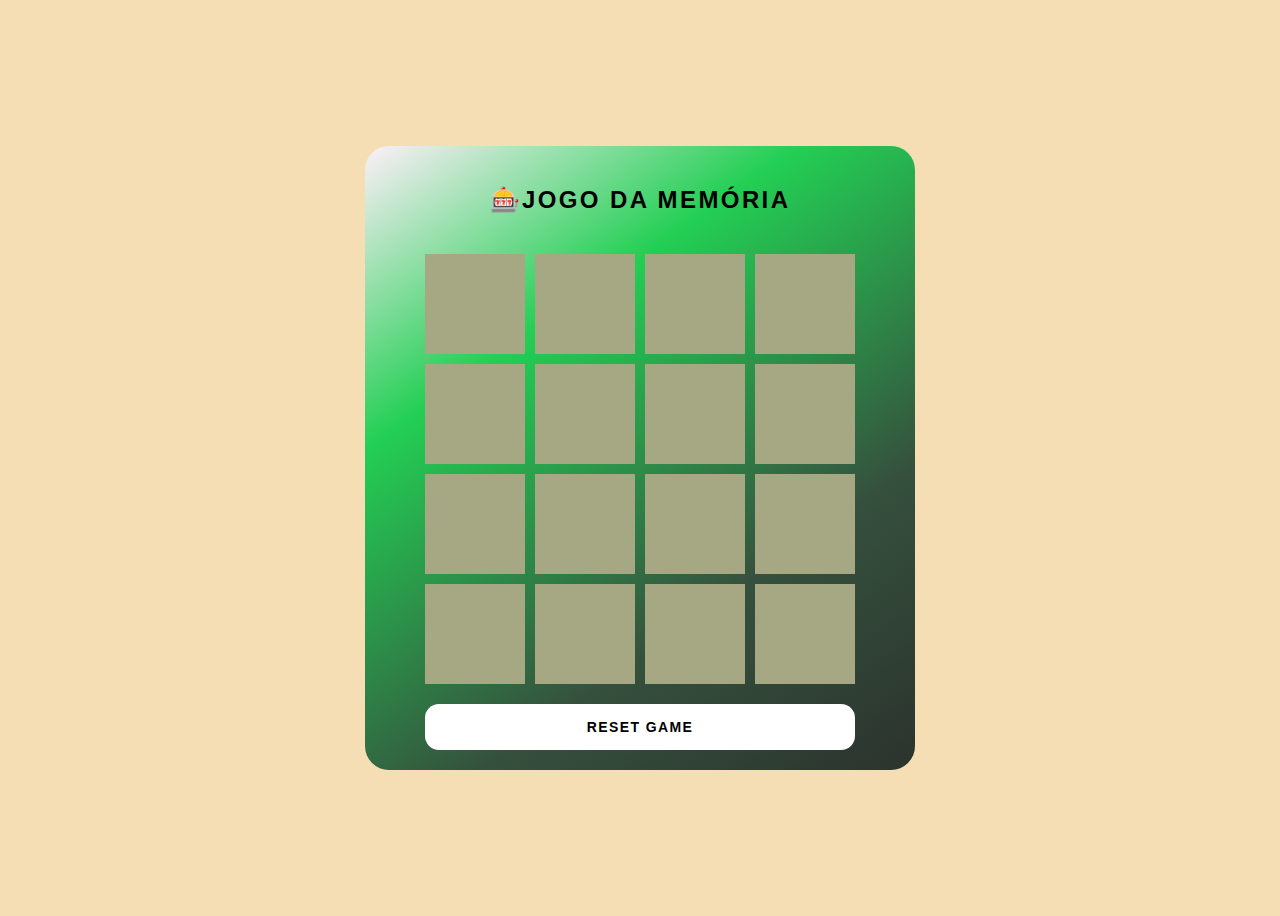
<file: assets/projetos/memory-game/index.html>
<!DOCTYPE html>
<html lang="pt-br">

<head>
  <meta charset="UTF-8">
  <meta name="viewport" content="width=device-width, initial-scale=1.0">
  <title>Jogo Da Memória</title>
  <link rel="stylesheet" href="./src/styles/reset.css">
  <link rel="stylesheet" href="./src/styles/style.css">
</head>

<body>
  <div class="container">
    <h2> 🎰Jogo da Memória</h2>
    <div class="game"></div>
    <button class="reset" onclick="window.location.reload()">Reset Game</button>
  </div>

  <script src="./src/scripts/engine.js" defer></script>
</body>

</html>
</file>
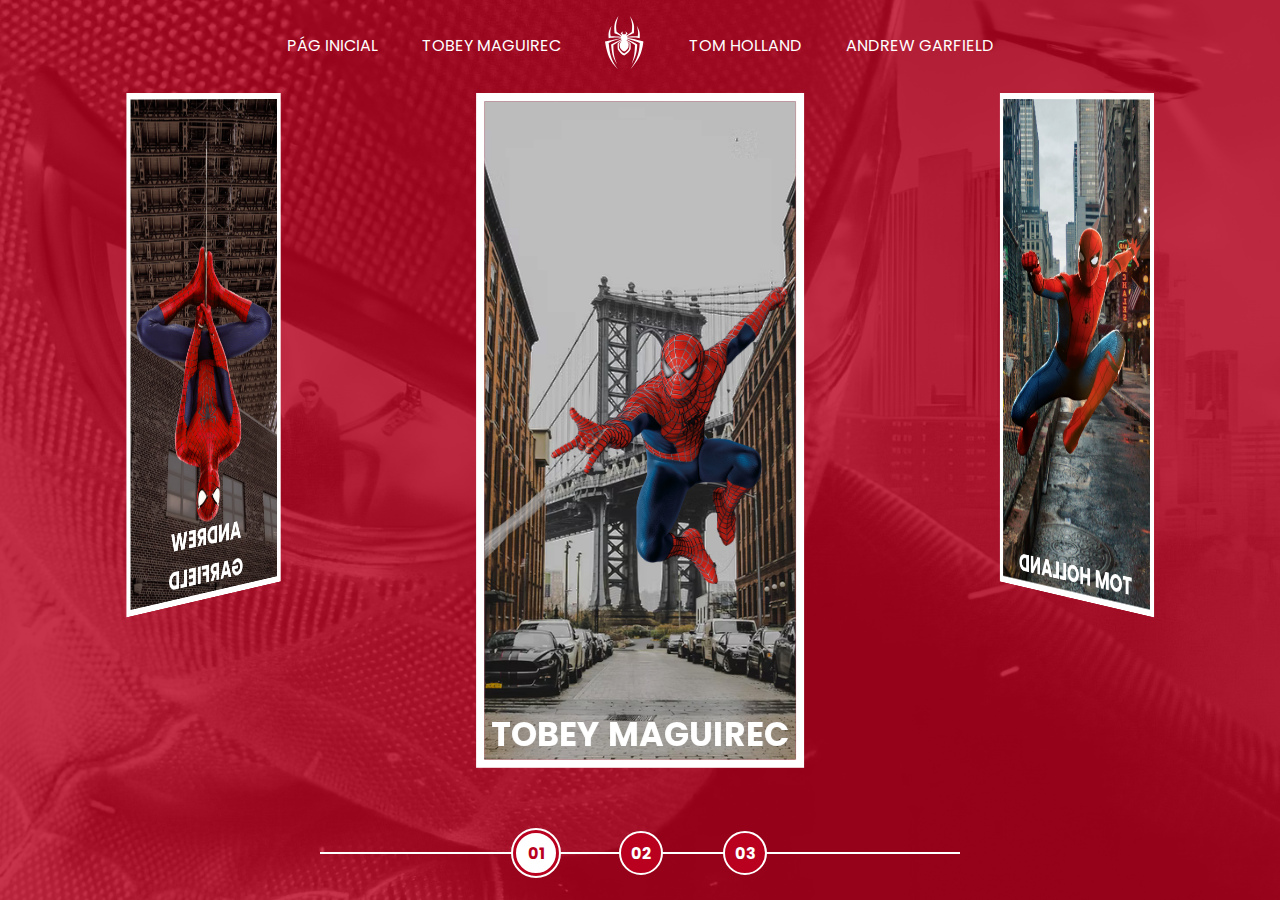
<file: assets/projetos/spider-man/index.html>
<!DOCTYPE html>
<html lang="pt-br">
<head>
  <meta charset="UTF-8">
  <meta name="viewport" content="width=device-width, initial-scale=1.0">
  <link rel="stylesheet" href="./assets/css/home-page-styles.css">
  <script src="./assets/scripts/script.js"></script>
  <title>Spider Man | Multiverse</title>
</head>
<body>
  <!--Barra de Navegação-->
  <nav class="s-menu">
    <ul>
      <li class="s-menu__item">
        <a href="index.html">Pág inicial</a>
      </li>
      <li class="s-menu__item">
        <a href="./pages/tobey-maguire/spiderman1-static.html">Tobey Maguirec</a>
      </li>
      <li class="s-menu__item s-menu__icon">
        <a href="index.html"><img src="assets/images/icons/spider.svg" alt="Aranha"></a>
      </li>
      <li class="s-menu__item">
        <a href="./pages/tom-holland/spiderman2-static.html">Tom Holland</a>
      </li>
      <li class="s-menu__item">
        <a href="./pages/andrew-garfield/spiderman3-static.html">Andrew Garfield</a>
      </li>
    </ul>
  </nav>

  <!--Cards-->
  <div class="s-container">
    <div class="s-cards-carrosel" style="transform: translateZ(-40vw) rotateY(0deg);">
      <!--Card Um-->
      <a href="./pages/tobey-maguire/spiderman1.html" class="s-card" id="spider-man-01">
        <img class="s-card__background" src="./assets/images/pic-sm-bg-01.jpg" alt="Tobey Maguirec">
        <img class="s-card__image" src="./assets/images/spider-man-01.png" alt="Tobey Maguirec">
        <h2 class="s-card__title">Tobey Maguirec</h2>
      </a>
      <!--Card Dois-->
      <a href="./pages/tom-holland/spiderman2.html" class="s-card" id="spider-man-02">
        <img class="s-card__background" src="./assets/images/pic-sm-bg-02.jpg" alt="Tom Holland">
        <img class="s-card__image" src="./assets/images/spider-man-02.png" alt="Tom Holland">
        <h2 class="s-card__title">Tom Holland</h2>
      </a>
      <!--Card Tres-->
      <a href="./pages/andrew-garfield/spiderman3.html" class="s-card" id="spider-man-03">
        <img class="s-card__background" src="./assets/images/pic-sm-bg-03.jpg" alt="Andrew Garfield">
        <img class="s-card__image" src="./assets/images/spider-man-03.png" alt="Andrew Garfield">
        <h2 class="s-card__title">Andrew Garfield</h2>
      </a>
    </div>
  </div>

  <!--Controlador-->
  <div class="s-controller">
    <!--Numeros do Controlador-->
    <div id="1" onclick="selectCarouselItem(this)" class="s-controller__button s-controller__button--active">
      01
    </div>
    <div id="2" onclick="selectCarouselItem(this)" class="s-controller__button">
      02
    </div>
    <div id="3" onclick="selectCarouselItem(this)" class="s-controller__button">
      03
    </div>

    <!--Linha do Controlador-->
    <div class="s-controller__line"></div>
  </div>

</body>
</html>
</file>
<file: assets/projetos/memory-game/src/styles/style.css>
body {
  font-family: "Josefin Sans", sans-serif;
  display: flex;
  justify-content: center;
  align-items: center;
  min-height: 100vh;
  background: wheat;
  user-select: none;
  background-color: wheat;
}

.container {
  position: relative;
  display: flex;
  flex-direction: column;
  justify-content: center;
  align-items: center;
  gap: 20px;
  background: linear-gradient(
    325deg,
    #2B332D 0%,
    #35503D 30%,
    #23CF54 70%,
    #fdeff9 100%
  );
  padding: 20px 60px;
  border-radius: 24px;
}

h2 {
  font-family: "Josefin Sans", sans-serif;
  font-weight: 900;
  font-size: 24px;
  color: black;
  text-transform: uppercase;
  letter-spacing: 0.1em;
}

.reset {
  font-family: "Josefin Sans", sans-serif;
  padding: 15px 20px;
  width: 100%;
  color: #000;
  background-color: #fff;
  border: none;
  font-size: 14px;
  letter-spacing: 0.1em;
  text-transform: uppercase;
  cursor: pointer;
  font-weight: 600;
  border-radius: 14px;
}

.reset:focus {
  color: white;
  background-color: black;
}

.game {
  width: 430px;
  height: 430px;
  display: flex;
  flex-wrap: wrap;
  gap: 10px;
  transform-style: preserve-3d;
  perspective: 500px;
}

.item {
  position: relative;
  width: 100px;
  height: 100px;
  display: flex;
  align-items: center;
  justify-content: center;
  background-color: #fff;

  font-size: 3em;
  transform: rotateY(180deg);
  transition: 0.25s;
}

.item::after {
  content: "";
  position: absolute;
  inset: 0;
  background: #A6A884;
  /* opacity: 0.85; */
  transition: 0.25s;
  transform: rotateY(0deg);
  backface-visibility: hidden;
}

.item.boxOpen {
  transform: rotateY(0deg);
}

.boxOpen::after,
.boxMatch::after {
  transform: rotateY(180deg);
}
</file>
<file: assets/projetos/spider-man/assets/css/home-page-styles.css>
@import url('../css/global.css');
@import url('../css/reset.css');

body{
  background-color: var(--primary-color);

}

body::before{
  content: "";
  background-image: url('../images/spider-man-background.jpg');
  width: 100%;
  height: 100%; 
  position: absolute;
  opacity: 0.2;
  background-repeat: no-repeat;
  background-position: center;
  background-size: cover;
  transition: background-image 1s ease-in-out, opacity 1s ease-in-out;
}

.s-menu{
  padding: 1rem 0;
  width: 100%;
  text-align: center;
  position: relative;
}

.s-menu__item{
  display: inline-block;
  text-transform: uppercase;
  margin: 0 1.25rem;
}

.s-menu__icon{
  width: 2.5rem;
  margin: 0 1.25rem;
  vertical-align: middle;
}

.s-container{
  display: flex;
  position: relative;
  align-items: center;
  justify-content: space-evenly;
  perspective: 3000px;
}

.s-card{
  border: 0.5rem solid white;
  width: 100%;
  height: 70vh;
  position: absolute; 
  transition: filter .5s ease-in-out;
}

.s-card:nth-child(1){
  transform: rotateY(0deg) translateZ(50vw);
}
.s-card:nth-child(2){
  transform: rotateY(120deg) translateZ(50vw);
}
.s-card:nth-child(3){
  transform: rotateY(240deg) translateZ(50vw);
}

.s-card__background{
  width: 100%;
  height: 100%;
  object-fit: cover;
  position: absolute;
  opacity: 1;
  transition: opacity 1s ease-in-out;
}

.s-card__image{
  width: 100%;
  height: 100%;
  object-fit: contain;
  position: relative;
  transition: 1s ease-in-out;
}

.s-card__title{
  font-size: 2rem;
  text-transform: uppercase;
  text-align: center;
  position: absolute;
  width: 100%;
  bottom: 0;
  transition: bottom 1s ease-in-out;
}

.s-controller{
  position: absolute;
  display: flex;
  justify-content: center;
  align-items: center;
  margin-top: 3rem;
  bottom: 1.5rem;
  width: 100%;
}

.s-controller__button{
  display: flex;
  align-items: center;
  justify-content: center;
  width: 2.5rem;
  height: 2.5rem;
  border-radius: 50%;
  border: 2px solid white;
  background-color: var(--primary-color);
  text-align: center;
  font-size: 1rem;
  font-weight: bold;
  cursor: pointer;
  z-index: 1;
  transition: transform 0.3s ease-in-out;
}

.s-controller__button:hover{
  transform: scale(1.1);
}

.s-controller__button:nth-child(2){
  margin: 0 3.75rem;
}

.s-controller__button--active{
  background-color: white;
  color: var(--primary-color);
  border: 0.1875rem solid var(--primary-color);
  outline: 0.125rem solid white;
}

.s-controller__line{
  background-color: white;
  width: 50%;
  height: 2px;
  position: absolute;
}

/*MouseEnter (hovered) animação*/
.s-card--hovered .s-card__background{
  cursor: pointer;
  opacity: 0;
}

.s-card--hovered .s-card__image{
  transform: scale(1.4);
  filter: drop-shadow(30px 10px 4px rgb(0,0,0, .5));
}

body#spider-man-01-hovered::before {
  background-image: url('../images/pic-sm-bg-01.jpg');
}

body#spider-man-02-hovered::before {
  background-image: url('../images/pic-sm-bg-02.jpg');
}

body#spider-man-03-hovered::before {
  background-image: url('../images/pic-sm-bg-03.jpg');
}

body[id^="spider-man-"]::before {
  opacity: 1;
}

body[id^="spider-man-"] .s-card:not(.s-card--hovered) {
  filter: grayscale(100%);
}

.s-card--hovered .s-card__title {
  bottom: 50%;
}

/*Carrosel Pespective*/

.s-cards-carrosel{
  display: flex;
  justify-content: center;
  width: calc(100vw / 3 - 10%);
  transform-style: preserve-3d;
  transition: transform 0.4s ease-in;
}
</file>
